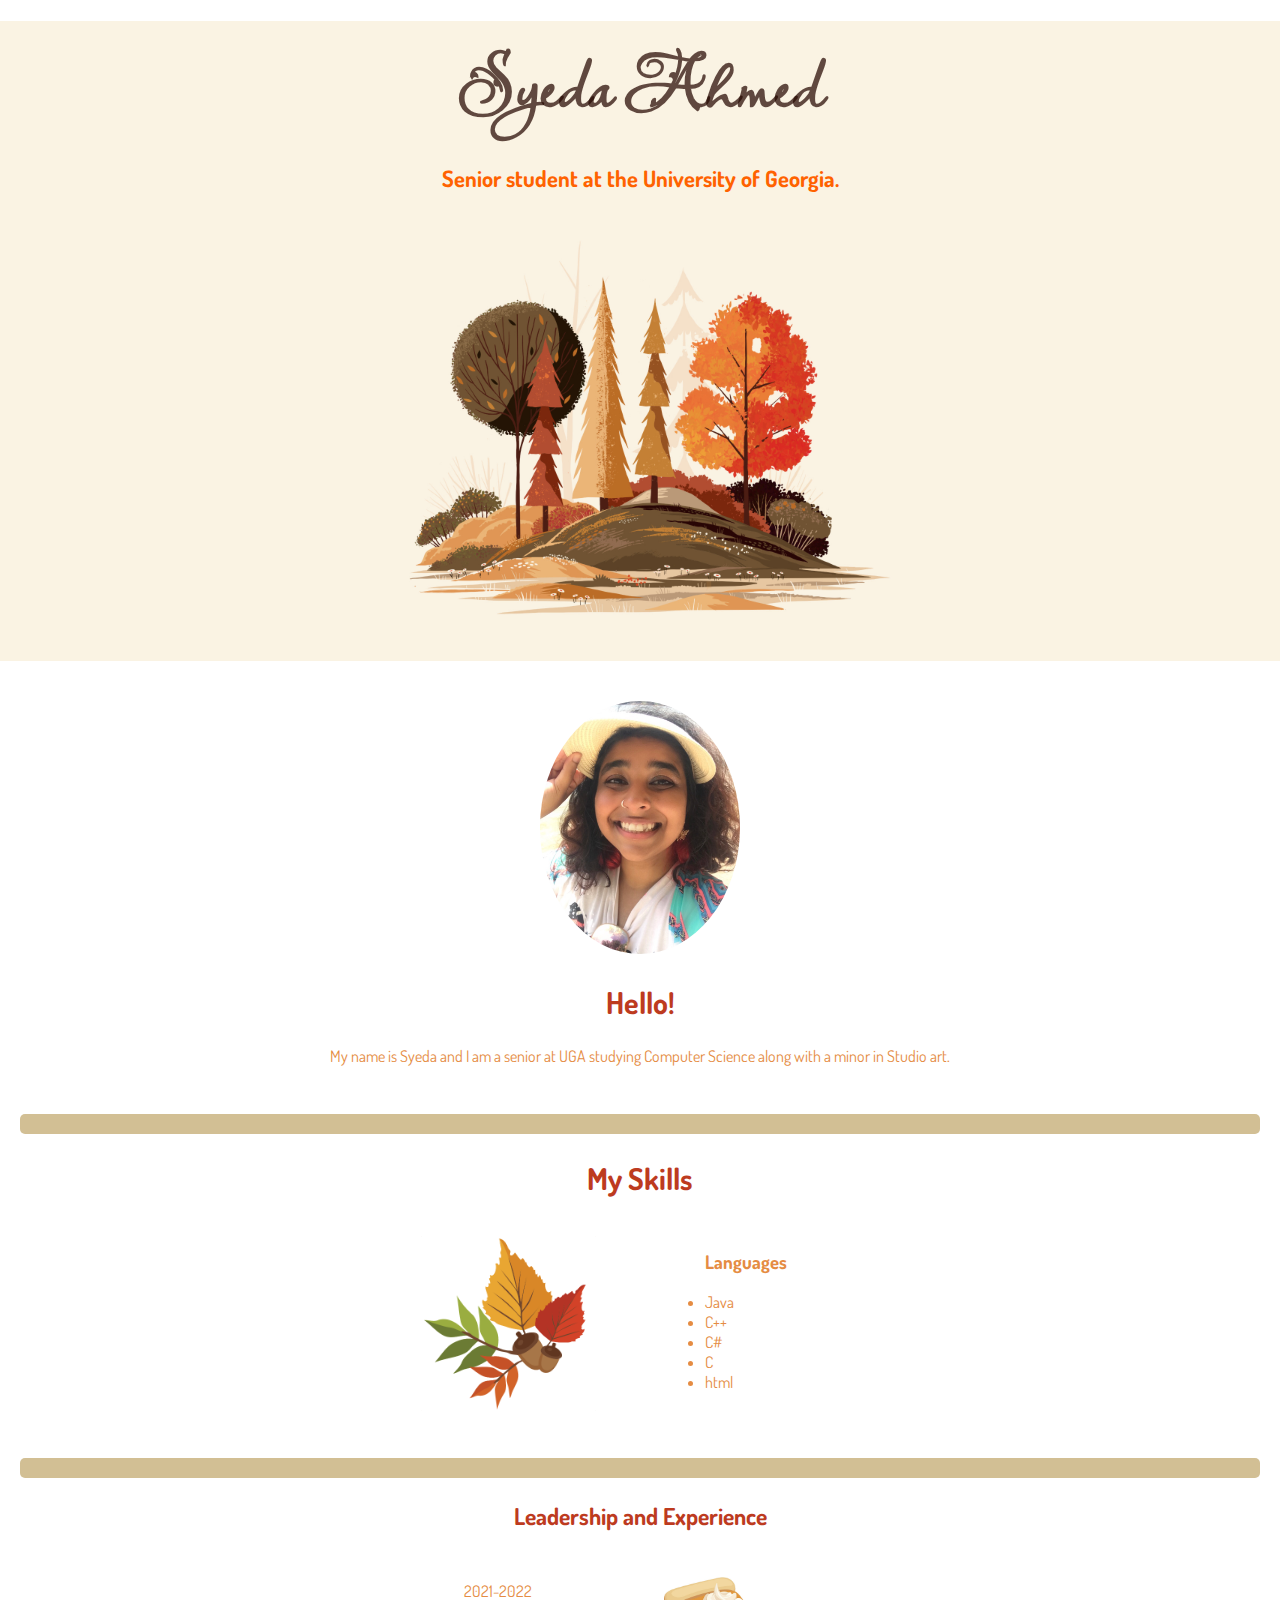
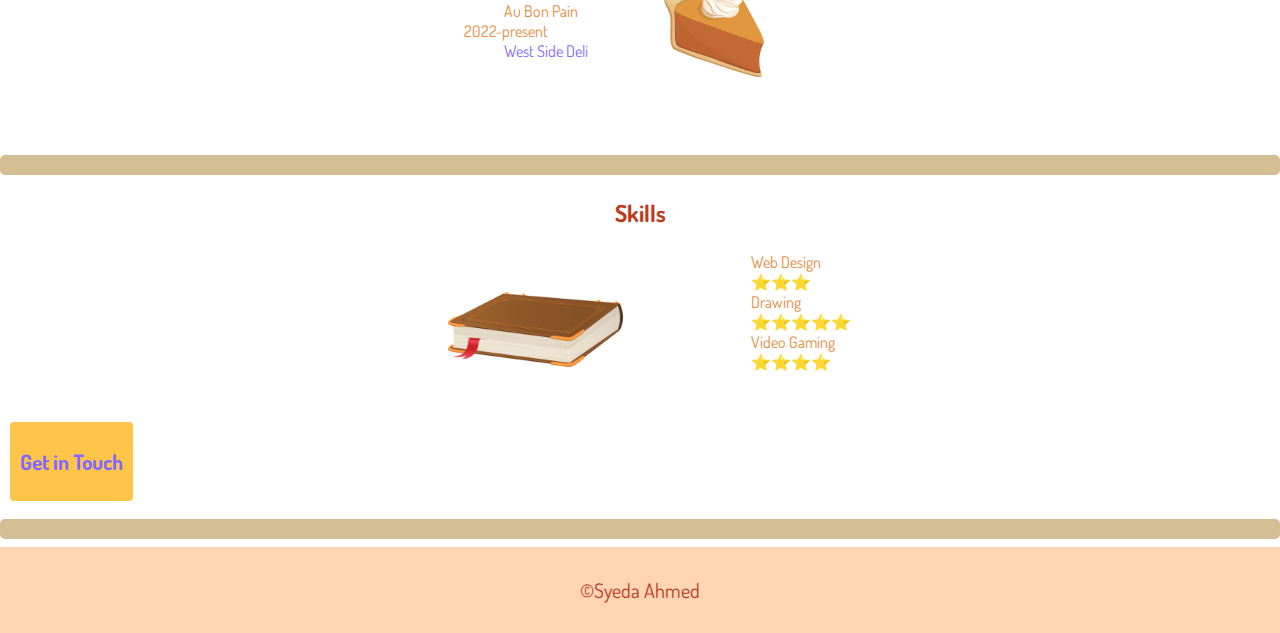
<file: index.html>
<!DOCTYPE html>
<html lang="en">
<head>
    <meta charset="UTF-8">
    <meta http-equiv="X-UA-Compatible" content="IE=edge">
    <meta name="viewport" content="width=device-width, initial-scale=1.0">
    <link rel="stylesheet" href="css/style.css">
    <link rel="preconnect" href="https://fonts.googleapis.com">
    <link rel="preconnect" href="https://fonts.gstatic.com" crossorigin>
    <link href="https://fonts.googleapis.com/css2?family=Dosis:wght@300&family=Lavishly+Yours&display=swap" rel="stylesheet">
    <title>Syeda Ahmed</title>
</head>
<body>

    <div class="header">
        <div class="name"> <h1> Syeda Ahmed </h1></div>
        <div class="tag"> <h2>Senior student at the University of Georgia.</h2> </div>
        <div class="img_header"><img src="images/bg.jpg" width="600px"></div>
    </div>

    <div class="intro">
        <img src="images/IMG_0271.jpg" alt="Image of Syeda Ahmed on a boating trip" title="Image of Syeda Ahmed on a boating trip" class="me">
        <div class="section_title"><h2>Hello!</h2></div>
        <p>My name is Syeda and I am a senior at UGA studying Computer Science along with a minor in Studio art.</p>
    </div>

    <div class="info">
        <hr>
        <div class="section_title"><h2>My Skills</h2></div>
        <div class="language">
        <img src="images/autumn-leaf-2.png" class="leaf">
        <h3>Languages</h3>
     <ul>
         <li>Java</li>
         <li>C++</li>
        <li>C#</li>
          <li>C</li>
           <li>html</li>
     </ul> 
     </div>
      <hr>
      <div class="section_title"><h3>Leadership and Experience</h3></div>
      <div class="leadership">
        <dl>
            <dt>2021-2022</dt>
            <dd>Au Bon Pain</dd>
            <dt>2022-present</dt>
            <dd><a href="https://dining.uga.edu/locations/west_side_deli/" target=_blank>West Side Deli</a></dd>
        </dl>
    </div>
        <img src="images/istockphoto-451507481-612x612.jpg" class="pie">
        </div>
     <hr>
     <div class="section_title"> <h3>Skills</h3></div>
     <img src="images/cartoon-book-history-book-diary-wisdom-education-old-book-clipart-design-illustration-free-png.webp" class="book">
     <div class="skills">
        <dl>
            <dt>Web Design</dt>
            <dd>⭐⭐⭐</dd>
            <dt>Drawing</dt>
            <dd>⭐⭐⭐⭐⭐</dd>
            <dt>Video Gaming</dt>
            <dd>⭐⭐⭐⭐</dd>
        </dl>
     </div>
        <div class="contact">
            <a href="contact.html"><h3>Get in Touch</h3></a>
        </div>
          <hr>
        <div class="copyright"> <p>©Syeda Ahmed</p></div>
    
</body>
</html>
</file>
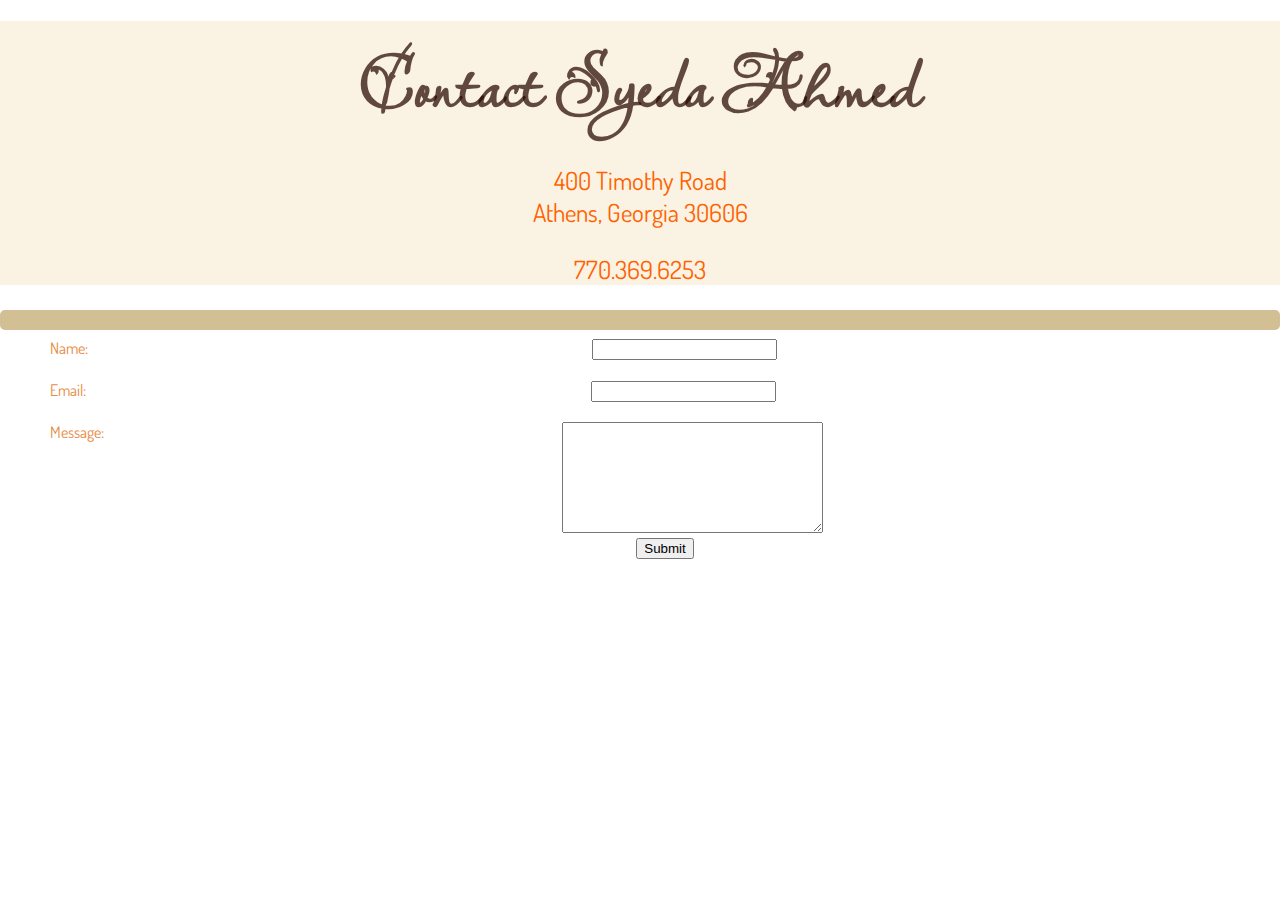
<file: contact.html>
<!DOCTYPE html>
<html lang="en">
<head>
    <meta charset="UTF-8">
    <meta http-equiv="X-UA-Compatible" content="IE=edge">
    <meta name="viewport" content="width=device-width, initial-scale=1.0">
    <link rel="stylesheet" href="css/style.css">
    <link rel="preconnect" href="https://fonts.googleapis.com">
    <link rel="preconnect" href="https://fonts.gstatic.com" crossorigin>
    <link href="https://fonts.googleapis.com/css2?family=Dosis:wght@300&family=Lavishly+Yours&display=swap" rel="stylesheet">
    <title>Document</title>
</head>
<body>
    <div class="header">
    <div class="name">
    <h1>Contact Syeda Ahmed</h1>
    </div>
    <div class="tag">
    <p style="font-size:25px;">
        400 Timothy Road<br>
        Athens, Georgia 30606
    </p>
    <p style="font-size:25px;"">770.369.6253</p>
</div>
</div>
    <hr>
    <div class="form_info">
    <form method="POST" action="mailto:ska09634@uga.edu" enctype="multipart/form-data">
        <div class="label">Name:</div>
        <div class="input"> <input type="text"></div>
        <br>
        <div class="label">Email:</div>
        <div class="input"><input type="email"></div>
        <br>
        <div class="label">Message:</div>
        <textarea rows="7" cols="30" name="comment"></textarea>
        <br>
        <div class="input"><input type="submit" value="Submit"></div>
    </form>
    </div>
</body>
</html>
</file>
<file: css/style.css>
body {
    margin: 0;
    font-family: 'Dosis', sans-serif;
    color:#e58c43;
}
.name{
    font-family: 'Lavishly Yours', cursive;
    font-size:38px;
    margin:-30px;color:#280903bb;
    text-align: center;
}

.tag{
    font-family: 'Dosis', sans-serif;
    font-size: 15px;
    color:#ff6200;
}

.img_header{
    margin:-0px;
}

.section_title{
    font-family: 'Dosis', sans-serif;
    font-size: 20px;
    color: #bd3b1f;
text-align: center;
}

.header {
    background-color: #faf3e3;
    font-size: 5px;
    color:#280903bb;
    text-align: center; 
    margin:0px;
}

.me { 
    width:200px;
    margin-top: 20px;
    margin-left: auto;
    margin-right: auto;
    border-radius: 50%;
} 


.intro {
    display: block;
    margin: 20px;
    text-align: center; 
}

.info {
    padding: 20px;
}

.leaf{
    float: left;
    width: 175px;
    margin: 4px 10% 40px 30%;
}
.language{
    padding:10px;
    margin: 10px 5% 40px 5%;
    display:block;
    font-family: 'Dosis', sans-serif;
}

.leadership{
    padding:10px;
    margin: 10px 5% 40px 35%;
    display:block;
    font-family: 'Dosis', sans-serif;
}

.pie{
    float: right;
    width: 100px;
    margin: -150px 40% 40px 40%;
}
.book{
    float: left;
    width: 175px;
    margin: 40px 10% 40px 35%;
}
.skills{
    margin: 10px 10% 40px 25%;
    display:block;
    font-family: 'Dosis', sans-serif;
}

.contact{
    margin: 10px;
    justify-content: center;  
    align-items: center;  
    text-align: center;
    background-color: #ffc549;
    font-size:18px;
    border: none;
    border-radius: 4px;
    padding: 5px 10px;
    color:#ffae00;
    display:inline-block;
}
.copyright{
    padding:10px;
    font-family: 'Dosis', sans-serif;
    font-size: 20px;
    color: #bd3b1f;
text-align: center;
background-color: #ffd5b4;
}
a {
    color:#7f69fe;
    text-decoration: none;

}
hr {
    border: 10px solid #d2bf94;
  border-radius: 5px;
}

.form_info{
    margin-left: 50px;
    text-align: center;
    font-family: 'Dosis', sans-serif;
    color:#e58c43;  
}

.label{
    float:left;
}
</file>
